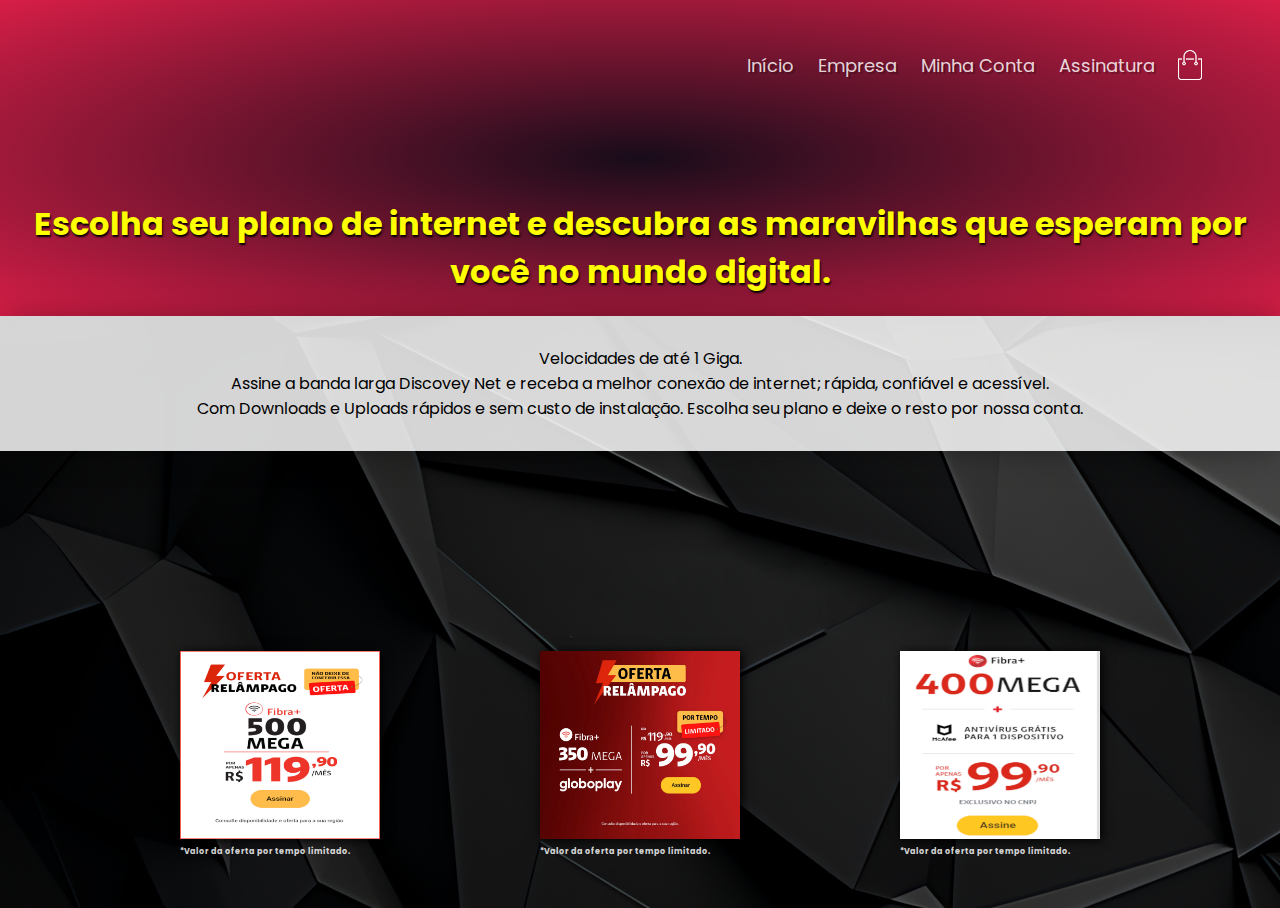
<file: pag01.html>
<!DOCTYPE html>
<html lang="pt-br">
<head>
    <meta charset="UTF-8">
    <meta name="viewport" content="width=device-width, initial-scale=1.0">
    <title>Discovery Net</title>
    <link rel="shortcut icon" href="imagem/favicon_32x32.png" type="image/x-icon">
    <link rel="stylesheet" href="stylePag01.css">
</head>
<body>
    
    <div class="banner">
        <div class="container">
          <div class="navbar">
            
              <nav>
                <ul id="MenuItens">
                    <li> <a href="index.html" title="">Início</a></li>
                    <li> <a href="pag02.html" title="">Empresa</a></li>
                    <li> <a href="pag03.html" title="">Minha Conta</a></li>
                    <li> <a href="pag04.html" title="">Assinatura</a></li>
                </ul>
              </nav>
              <img src="imagem/carrinho.png" alt="" width="30px" height="30px">
              <img src="imagem/menu.png" alt="" class="menu-celular" onclick="menucelular()">
            </div>
            <h1>Escolha seu plano de internet e descubra as maravilhas que esperam por você no mundo digital.</h1>
          </div>
      </div>
         
    <header class="pag01">
                                             <p>Velocidades de até 1 Giga.</p>
            <p>Assine a banda larga Discovey Net e receba a melhor conexão de internet; rápida, confiável e acessível.</p> 
            <p>Com Downloads e Uploads rápidos e sem custo de instalação. Escolha seu plano e deixe o resto por nossa conta.</p>
    </header>
  

    <div class="corpo-categorias">
   
      <div class="linha">
          <div class="col-4">
              
                      <img src="imagem/oferta1.jpg" alt="">

              <h4>*Valor da oferta por tempo limitado.</h4>
              <div class="classificacao"></div>
              <ion-icon name="star"></ion-icon>
              <ion-icon name="star"></ion-icon>
              <ion-icon name="star"></ion-icon>
              <ion-icon name="star"></ion-icon>
              <ion-icon name="star"></ion-icon>
  
          </div>
      
  
  
          <div class="col-4">
              
                      <img src="imagem/oferta2.jpg" alt="">

              <h4>*Valor da oferta por tempo limitado.</h4>
              <div class="classificacao"></div>
              <ion-icon name="star"></ion-icon>
              <ion-icon name="star"></ion-icon>
              <ion-icon name="star"></ion-icon>
              <ion-icon name="star"></ion-icon>
              <ion-icon name="star"></ion-icon>
  
          </div>
 
          <div class="col-4">
              
                      <img src="imagem/ofert3.png" alt="">

              <h4>*Valor da oferta por tempo limitado.</h4>
              <div class="classificacao"></div>
              <ion-icon name="star"></ion-icon>
              <ion-icon name="star"></ion-icon>
              <ion-icon name="star"></ion-icon>
              <ion-icon name="star"></ion-icon>
              <ion-icon name="star"></ion-icon>
  
          </div>
 
        </div>
    </div>
       
    
    <script src="java.js"></script>
   
  </body>
</html>
</file>
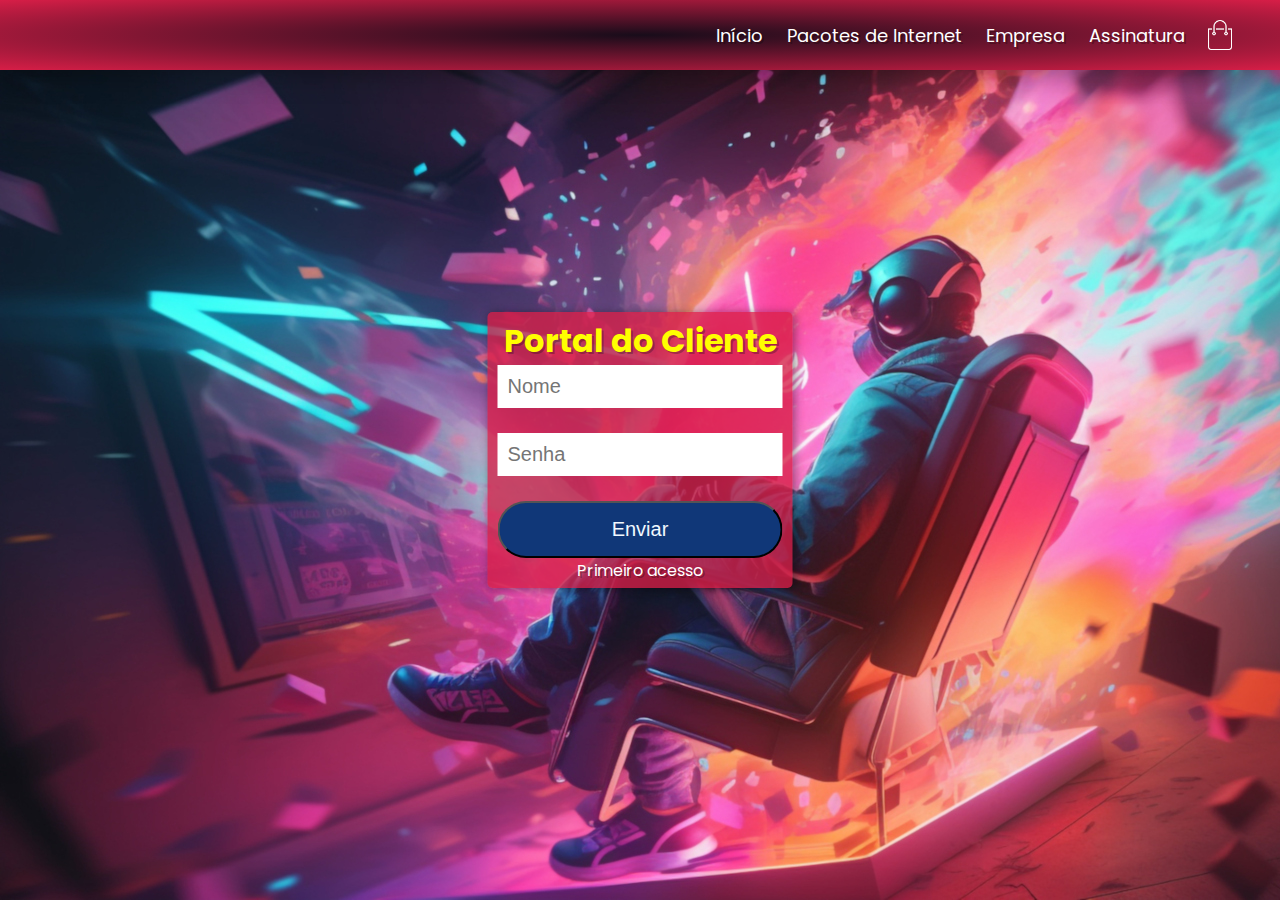
<file: pag03.html>
<!DOCTYPE html>
<html lang="pt-br">
<head>
    <meta charset="UTF-8">
    <meta name="viewport" content="width=device-width, initial-scale=1.0">
    <title>Minha Conta</title>
    <link rel="stylesheet" href="stylePag03.css">
</head>
<body>

    <div class="banner">
        <div class="container">
          <div class="navbar">
             <nav>
                <ul id="MenuItens">
                    <li> <a href="index.html" title="">Início</a></li>
                    <li> <a href="pag01.html" title="">Pacotes de Internet</a></li>
                    <li> <a href="pag02.html" title="">Empresa</a></li>
                    <li> <a href="pag04.html" title="">Assinatura</a></li>
                </ul>
              </nav>
              <img src="imagem/carrinho.png" alt="" width="30px" height="30px">

              <img src="imagem/menu.png" alt="" class="menu-celular" onclick="menucelular()">

            </div>
    <div id="login">
        <h1 id="clt">Portal do Cliente</h1>
        <input type="text" placeholder="Nome"  >
        <br>
        <br>
        <input type="password" placeholder="Senha">
        <br>
        <br>
        <button id="btn">Enviar</button>
        <div id="Primeiro">
            <p><a href="pag04.html"> Primeiro acesso</a></p>
        </div>
    </div>

    <script src="java.js"></script>
</body>
</html>
</file>
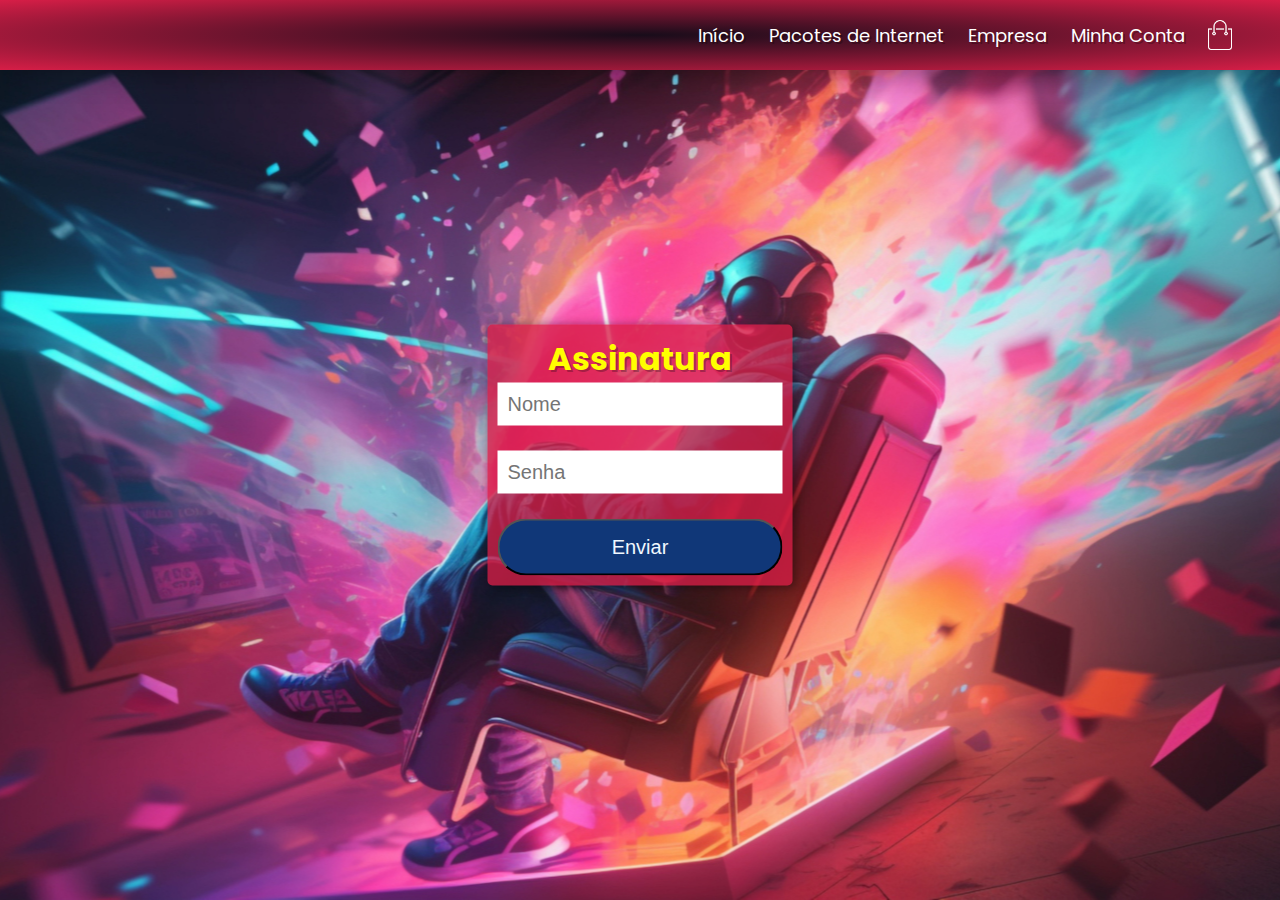
<file: pag04.html>
<!DOCTYPE html>
<html lang="pt-br">
<head>
    <meta charset="UTF-8">
    <meta name="viewport" content="width=device-width, initial-scale=1.0">
    <title>Minha Conta</title>
    <link rel="stylesheet" href="stylePag04.css">
</head>
<body>

    <div class="banner">
        <div class="container">
          <div class="navbar">
             <nav>
                <ul id="MenuItens">
                    <li> <a href="index.html" title="">Início</a></li>
                    <li> <a href="pag01.html" title="">Pacotes de Internet</a></li>
                    <li> <a href="pag02.html" title="">Empresa</a></li>
                    <li> <a href="pag03.html" title="">Minha Conta</a></li>
                </ul>
              </nav>
              <img src="imagem/carrinho.png" alt="" width="30px" height="30px">

              <img src="imagem/menu.png" alt="" class="menu-celular" onclick="menucelular()">

            </div>
    <div id="login">
        <h1 id="clt">Assinatura</h1>
        <input type="text" placeholder="Nome"  >
        <br>
        <br>
        <input type="password" placeholder="Senha">
        <br>
        <br>
        <button id="btn">Enviar</button>
    </div>

    <script src="java.js"></script>
</body>
</html>
</file>
<file: stylePag01.css>
@charset "UTF-8";

@import url('https://fonts.googleapis.com/css2?family=Poppins:ital,wght@0,100;0,200;0,300;0,400;0,500;0,600;0,700;0,800;0,900;1,100;1,200;1,300;1,400;1,500;1,600;1,700;1,800;1,900&display=swap');

* {
    margin: 0px;
    padding: 0px;
}


:root {
    --cor-padrao:  rgb(215, 30, 71);
    --cor-padrao-hover: #180c1a;
    --cor-fonte:#ffffffd4;
    --cor-fonte-p:#555;
    --cor-btn-: #103778;
    --cor-btn-hover: #FFFF00;
    --cor-btn-fonte: #000;
    --cor-fonte-corpo: #555;
    --cor-fonte-corpo-leve: #777;
}

body{
    font-family:'poppins', sans-serif;
    background: #000 url('imagem/black-prism.jpg');
}

.banner{
    background: radial-gradient(var(--cor-padrao-hover), var(--cor-padrao));
    box-shadow: 2px 1px 30px #00000064;

}

.banner .linha{
     margin-top:70px;
}
.container{
    max-width: 1500px;
    margin: auto;
    padding-left: 25px;
    padding-right: 25px;
}

.navbar{
    display: flex;
    align-items: center;
    padding: 50px;
    border-radius: 5px;
}

nav{
    flex: 1;
    text-align: right;
}

nav ul{
    display: inline-block;
    list-style: none;
}

nav ul li {
    display: inline-block;
    margin-right: 20px;
    text-shadow: 2px 2px 0px rgba(0, 0, 0, 0.267);
    font-size: 18px;
}

nav ul li a{
    text-decoration: none;
    color: var(--cor-fonte);
    text-shadow: 2px 2px 0px rgba(0, 0, 0, 0.267);
    transition-duration: 0.7s;
    
}

nav ul li a:hover{
    color: var(--cor-btn-hover);
    background-color: #103778;
    padding: 5px 10px;
    border-radius: 20px;
    transform: scale(1.1);
}


.banner p {
    color: var(--cor-fonte);
}

.container h1 {
    padding-top: 70px;
    padding-bottom: 20px;
    text-align: center;
    color: var(--cor-btn-hover);
    text-shadow:1px 2px 2px #000;
}


header  {
    background-color: var(--cor-fonte);
    text-align: center;
    color: var(--cor-btn-fonte);
    padding: 30px;
    box-shadow: 2px 1px 30px #00000059;


}

.linha{
    display: flex;
    align-items: center;
    flex-wrap: wrap;
    justify-content: space-around;
}
.categorias{
    margin: 70px 0;
}

.corpo-categorias{
    max-width: 1080px;
    margin: auto;
    padding-left: 25px;
    padding-right: 25px;
}

.col-4 {
    flex-basis: 25%;
    max-width: 200px;
    padding-top: 200px;
    margin-bottom: 50px;
    transition: transform 1.0s;
    color: var(--cor-fonte);
    
}



.col-4 img {
    max-width: 100%;
    object-fit: cover;
    object-position: center;
    box-shadow: 2px 1px 10px #000;
}

.col-4:hover{
    transform: scale(1.3);
}

.col-4 h4{
    font-size: 8px; 
}

.menu-celular{
    width: 28px;
    margin-left: 20px;
    display: none;
}



@media only screen and (max-width: 800px) {
    nav ul {
        position:absolute ;
        top: 70px;
        left: 0;
        background:#00000085;
        width: 100%;
        overflow: hidden;
    }
    nav ul li {
        display: block;
        margin-top: 10px;
        margin-left: 50%;
        margin-bottom: 10px;
    
    }
   
    nav ul li a{
        color: var(--cor-fonte);
    }
    .menu-celular{
        display: block;
    }
    
}
    .open{
        display: block;
    }
</file>
<file: stylePag03.css>
@charset "UTF-8";

@import url('https://fonts.googleapis.com/css2?family=Poppins:ital,wght@0,100;0,200;0,300;0,400;0,500;0,600;0,700;0,800;0,900;1,100;1,200;1,300;1,400;1,500;1,600;1,700;1,800;1,900&display=swap');

:root {
    --cor-padrao:  rgb(215, 30, 71);
    --cor-padrao-hover: #180C1A;
    --cor-fonte:#ffff;
    --cor-fonte-p:#555;
    --cor-btn-: #103778;
    --cor-btn-hover: #FFFF00;
    --cor-btn-fonte: #000;
    --cor-fonte-corpo: #555;
    --cor-fonte-corpo-leve: #777;
}


* {
    margin: 0;
    padding: 0;
    box-sizing: border-box;
}

body{
    font-family: 'poppins', sans-serif;
    background: #000 url('imagem/man neon1.jpg');
    
}



.banner{
    
    background: radial-gradient(var(--cor-padrao-hover), var(--cor-padrao));
    box-shadow: 2px 1px 30px #00000064;
}

.banner .linha{
     margin-top:70px;
}
.container{
    max-width: 1300px;
    margin: auto;
    padding-left: 25px;
    padding-right: 25px;
}

.navbar{
    display: flex;
    align-items: center;
    padding: 20px;
    border-radius: 5px;
}

nav{
    flex: 1;
    text-align: right;
}

nav ul {
    display: inline-block;
    list-style-type: none;
}

nav ul li {
    display: inline-block;
    margin-right: 20px;
    text-shadow: 2px 2px 0px rgba(0, 0, 0, 0.267);
    font-size: 18px;
}

nav ul li a{
    text-decoration: none;
    color: var(--cor-fonte);
    text-shadow: 2px 2px 0px rgba(0, 0, 0, 0.267);
    transition-duration: 0.7s;
}

nav ul li a:hover{
    color: var(--cor-btn-hover);
    background-color: #103778;
    padding: 5px 10px;
    border-radius: 20px;
    transform: scale(1.1);
}

.banner p {
    color: var(--cor-fonte);
}

p{
    color: var(--cor-fonte-p);
}

#clt {
    text-align: center;
}



#login {
    position:absolute;
    max-width: 100%;
    color:var(--cor-btn-hover);
    text-shadow: 2px 2px 0px rgba(0, 0, 0, 0.267);
    box-shadow: 1px;
    background-color:rgba(215, 30, 70, 0.772) ;
    top: 50%;
    left: 50%;
    transform: translate(-50%, -50%);    
    padding: 5px;
    padding-left: 10px;
    padding-right: 10px;
    border-radius: 5px;
    box-shadow: 2px 1px 10px #00000064;
}

#Primeiro p  {
    text-align: center 
}
#Primeiro p a{
    text-decoration: none;
    color: var(--cor-fonte);
}
input{
    padding: 10px;
    border: none;
    outline: none;
    font-size: 20px;
}

button{
    background-color: var(--cor-btn-);
    font-size: 20px;
    color: aliceblue;
    text-align: center;
    padding: 15px 30px 15px 30px;
    padding-right: 30px;
    border-radius: 30px;
    width: 100%;


}


button:hover{
    background-color: var(--cor-btn-hover);
    color: #000;
   cursor: pointer;

}

.menu-celular{
    width: 28px;
    margin-left: 20px;
    display: none;
}



@media only screen and (max-width: 800px) {
    nav ul {
        position:absolute ;
        top: 70px;
        left: 0;
        background:#00000085;
        width: 100%;
        overflow: hidden;
    }
    nav ul li {
        display: block;
        margin-top: 10px;
        margin-left: 50%;
        margin-bottom: 10px;
    
    }
   
    nav ul li a{
        color: var(--cor-fonte);
    }
    .menu-celular{
        display: block;
    }
}

    .open{
        display: block;
    }
</file>
<file: stylePag04.css>
@charset "UTF-8";

@import url('https://fonts.googleapis.com/css2?family=Poppins:ital,wght@0,100;0,200;0,300;0,400;0,500;0,600;0,700;0,800;0,900;1,100;1,200;1,300;1,400;1,500;1,600;1,700;1,800;1,900&display=swap');

:root {
    --cor-padrao:  rgb(215, 30, 71);
    --cor-padrao-hover: #180C1A;
    --cor-fonte:#ffff;
    --cor-fonte-p:#555;
    --cor-btn-: #103778;
    --cor-btn-hover: #FFFF00;
    --cor-btn-fonte: #000;
    --cor-fonte-corpo: #555;
    --cor-fonte-corpo-leve: #777;
}


* {
    margin: 0;
    padding: 0;
    box-sizing: border-box;
}

body{
    font-family: 'poppins', sans-serif;
    background: #000 url('imagem/man neon1.jpg') center top  no-repeat;
    
}



.banner{
    
    background: radial-gradient(var(--cor-padrao-hover), var(--cor-padrao));
    box-shadow: 2px 1px 30px #00000064;
}

.banner .linha{
     margin-top:70px;
}
.container{
    max-width: 1300px;
    margin: auto;
    padding-left: 25px;
    padding-right: 25px;
}

.navbar{
    display: flex;
    align-items: center;
    padding: 20px;
    border-radius: 5px;
}

nav{
    flex: 1;
    text-align: right;
}

nav ul {
    display: inline-block;
    list-style-type: none;
}

nav ul li {
    display: inline-block;
    margin-right: 20px;
    text-shadow: 2px 2px 0px rgba(0, 0, 0, 0.267);
    font-size: 18px;
}

nav ul li a{
    text-decoration: none;
    color: var(--cor-fonte);
    text-shadow: 2px 2px 0px rgba(0, 0, 0, 0.267);
    transform: scale(1.1);
    transition-duration: 0.7s;
}

nav ul li a:hover{
    color: var(--cor-btn-hover);
    background-color: #103778;
    padding: 5px 10px;
    border-radius: 20px;
}

.banner p {
    color: var(--cor-fonte);
}

p{
    color: var(--cor-fonte-p);
}

#clt {
    text-align: center;
}



#login {
    position:absolute;
    max-width: 100%;
    color:var(--cor-btn-hover);
    text-shadow: 2px 2px 0px rgba(0, 0, 0, 0.267);
    box-shadow: 1px;
    background-color:rgba(215, 30, 70, 0.772) ;
    top: 50%;
    left: 50%;
    transform: translate(-50%, -50%);    
    padding: 10px;
    margin-top: 5px;
    border-radius: 5px;
    box-shadow: 2px 1px 10px #00000064;
}

input{
    padding: 10px;
    border: none;
    outline: none;
    font-size: 20px;
}

button{
    background-color: var(--cor-btn-);
    font-size: 20px;
    color: aliceblue;
    text-align: center;
    padding: 15px 30px 15px 30px;
    padding-right: 30px;
    border-radius: 30px;
    width: 100%;


}


button:hover{
    background-color: var(--cor-btn-hover);
    color: #000;
   cursor: pointer;

}

.menu-celular{
    width: 28px;
    margin-left: 20px;
    display: none;
}



@media only screen and (max-width: 800px) {
    nav ul {
        position:absolute ;
        top: 70px;
        left: 0;
        background:#000000b9;
        width: 100%;
        overflow: hidden;
    }
    nav ul li {
        display: block;
        margin-top: 10px;
        margin-left: 50%;
        margin-bottom: 10px;
    
    }
   
    nav ul li a{
        color: var(--cor-fonte);
    }
    .menu-celular{
        display: block;
    }
}

    .open{
        display: block;
    }
</file>
